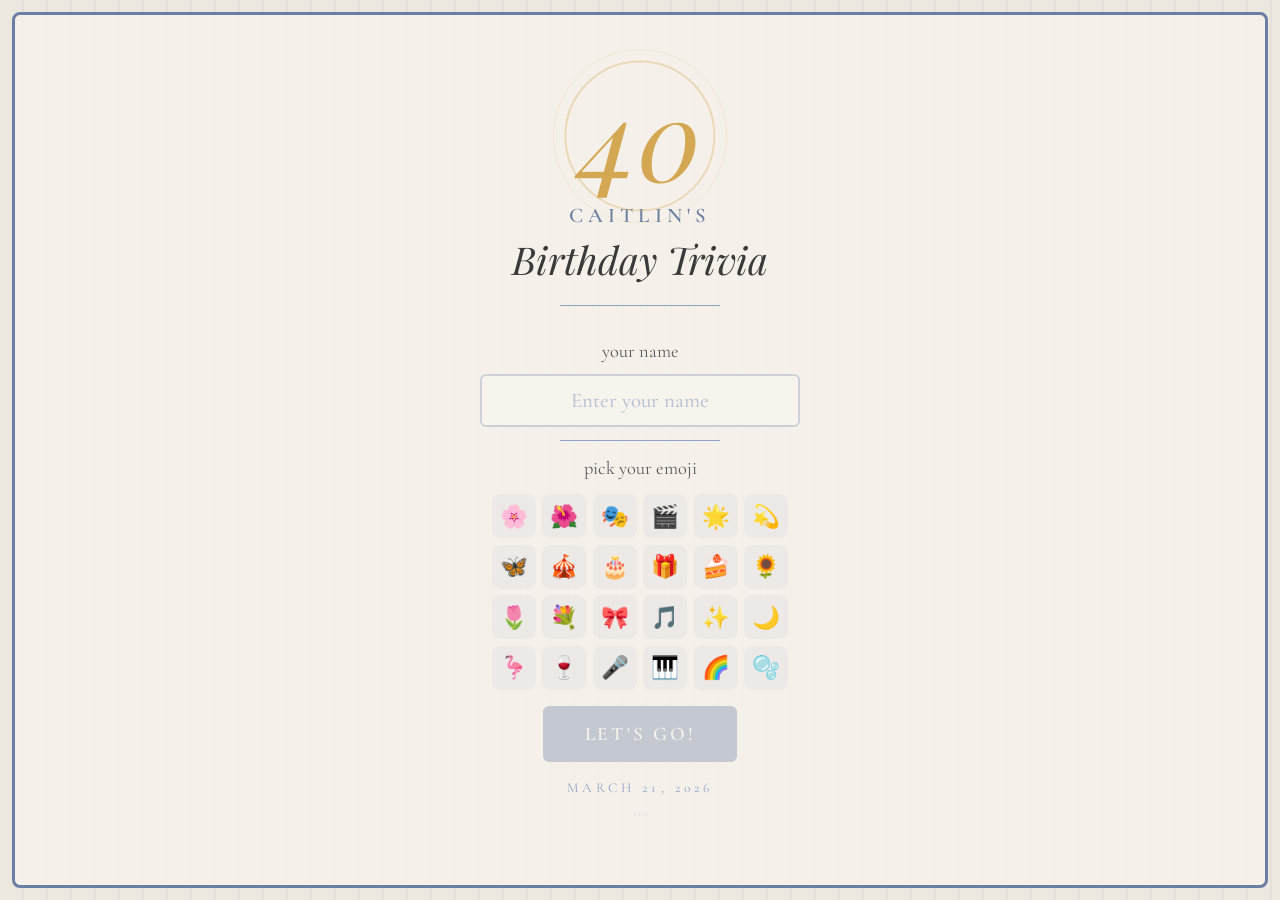
<file: index.html>
<!DOCTYPE html>
<html lang="en">
<head>
  <meta charset="UTF-8">
  <meta name="viewport" content="width=device-width, initial-scale=1, maximum-scale=1, user-scalable=no">
  <title>Caitlin's 40th · Birthday Trivia</title>
  <link rel="preconnect" href="https://fonts.googleapis.com">
  <link rel="preconnect" href="https://fonts.gstatic.com" crossorigin>
  <link href="https://fonts.googleapis.com/css2?family=Cormorant+Garamond:ital,wght@0,400;0,500;0,600;1,400&family=Playfair+Display:ital,wght@0,400;1,400&display=swap" rel="stylesheet">
  <link rel="stylesheet" href="style.css">
</head>
<body>

  <!-- Screen: Welcome -->
  <section id="welcome" class="screen active">
    <div class="frame" style="justify-content:center; text-align:center; gap:0.25rem;">
      <div class="crest">40</div>
      <h1 class="header-caps-lg">Caitlin's</h1>
      <h2 class="script-text">Birthday Trivia</h2>
      <div class="divider"></div>
      <div class="name-input-group">
        <label class="body-text" for="player-name">your name</label>
        <input type="text" id="player-name" class="name-input" placeholder="Enter your name" autocomplete="off" maxlength="20">
      </div>
      <div class="divider" style="margin:0.6rem auto;"></div>
      <p class="body-text">pick your emoji</p>
      <div class="emoji-grid" id="emoji-grid"></div>
      <button class="btn-primary" id="btn-start" disabled>Let's Go!</button>
      <p class="subtitle" style="margin-top:0.75rem;">March 21, 2026</p>
      <p style="font-size:0.55rem; color:var(--slate-light); opacity:0.35; margin-top:0.25rem;">v1.0</p>
    </div>
  </section>

  <!-- Screen: Section Intros (reused by JS) -->
  <section id="section-intro" class="screen">
    <div class="frame intro-frame">
      <p class="section-round" id="intro-round"></p>
      <div class="section-icon" id="intro-icon"></div>
      <h2 class="section-title" id="intro-title"></h2>
      <div class="divider"></div>
      <p class="section-desc" id="intro-desc"></p>
      <p class="section-instructions" id="intro-instructions"></p>
      <button class="btn-primary btn-section" id="btn-begin-section">Begin Round</button>
    </div>
  </section>

  <!-- Screen: Question (single, content swapped by JS) -->
  <section id="question" class="screen">
    <div class="frame question-frame">
      <div class="question-header">
        <span class="header-caps" id="q-header-left"></span>
        <span class="header-caps question-points" id="q-header-right"></span>
      </div>
      <div class="divider-full"></div>
      <div class="question-body" id="question-body">
        <!-- Dynamically populated -->
      </div>
      <div class="question-nav">
        <button class="nav-btn" id="prev-btn" disabled>&larr; prev</button>
        <button class="nav-btn" id="next-btn">next &rarr;</button>
      </div>
      <div class="divider-full"></div>
      <div class="timeline" id="timeline"></div>
    </div>
  </section>

  <!-- Screen: Submit -->
  <section id="submit" class="screen">
    <div class="frame" style="justify-content:center; text-align:center; gap:0.6rem;">
      <div class="crest" style="font-size:clamp(3rem,10vw,5rem);">40</div>
      <h2 class="script-text">All answers in!</h2>
      <div class="player-identity">
        <span class="player-emoji-lg" id="submit-emoji"></span>
        <span class="player-name-lg" id="submit-name"></span>
      </div>
      <div class="divider"></div>
      <a class="btn-primary" id="text-collin-btn" href="#" style="text-decoration:none; display:inline-block;">Text Collin</a>
      <button class="btn-primary" id="copy-btn" style="background:transparent; color:var(--slate); border-color:var(--slate-light);">Copy Link Instead</button>
      <textarea class="url-display" id="url-display" readonly style="display:none;"></textarea>
      <div class="divider"></div>
      <p class="unanswered-note" id="unanswered-note"></p>
    </div>
  </section>

  <script src="questions.js"></script>
  <script src="app.js"></script>
</body>
</html>
</file>
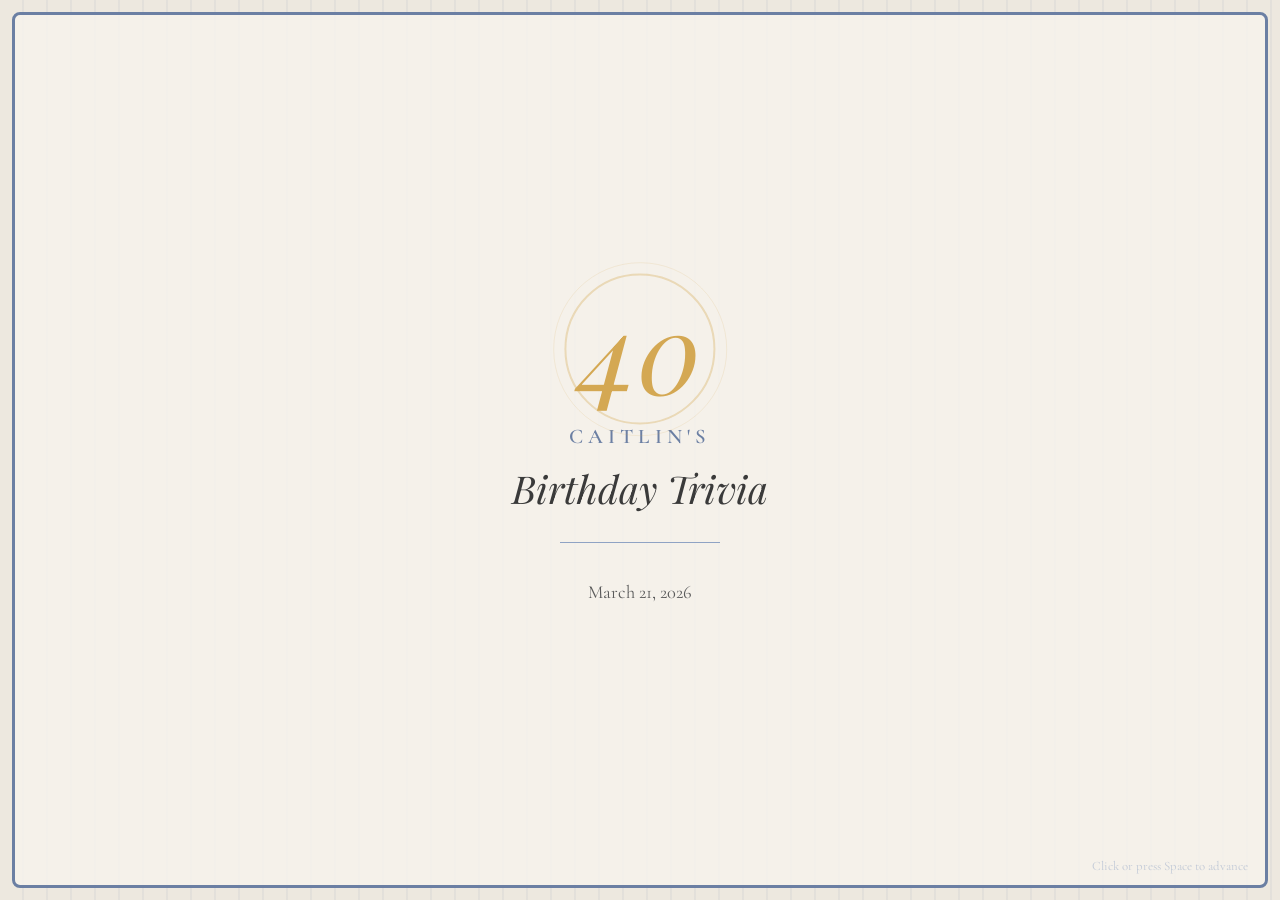
<file: display.html>
<!DOCTYPE html>
<html lang="en">
<head>
  <meta charset="UTF-8">
  <meta name="viewport" content="width=device-width, initial-scale=1, maximum-scale=1, user-scalable=no">
  <title>Caitlin's 40th · Display Mode</title>
  <link rel="preconnect" href="https://fonts.googleapis.com">
  <link rel="preconnect" href="https://fonts.gstatic.com" crossorigin>
  <link href="https://fonts.googleapis.com/css2?family=Cormorant+Garamond:ital,wght@0,400;0,500;0,600;1,400&family=Playfair+Display:ital,wght@0,400;1,400&display=swap" rel="stylesheet">
  <link rel="stylesheet" href="style.css">
</head>
<body>

  <!-- Display: Title -->
  <section id="d-title" class="screen active">
    <div class="frame display-frame">
      <div class="crest">40</div>
      <h1 class="header-caps-lg">Caitlin's</h1>
      <h2 class="script-text">Birthday Trivia</h2>
      <div class="divider"></div>
      <p class="body-text" style="margin-top:0.5rem;">March 21, 2026</p>
    </div>
  </section>

  <!-- Display: Section Intro -->
  <section id="d-intro" class="screen">
    <div class="frame display-frame">
      <p class="section-round" id="d-intro-round"></p>
      <div class="section-icon" id="d-intro-icon"></div>
      <h2 class="section-title" id="d-intro-title"></h2>
      <div class="divider"></div>
      <p class="section-desc" id="d-intro-desc"></p>
      <p class="section-instructions" id="d-intro-instructions" style="margin-top:0.5rem;"></p>
    </div>
  </section>

  <!-- Display: Question -->
  <section id="d-question" class="screen">
    <div class="frame display-frame" style="justify-content:flex-start; text-align:left;">
      <div class="question-header" style="width:100%;">
        <span class="header-caps" id="d-q-header"></span>
        <span class="header-caps question-points" id="d-q-points"></span>
      </div>
      <div class="divider-full"></div>
      <div id="d-q-body" style="flex:1; display:flex; flex-direction:column; align-items:center; justify-content:center; width:100%; overflow-y:auto;">
        <!-- Populated by JS -->
      </div>
    </div>
  </section>

  <!-- Display: Answer Reveal -->
  <section id="d-answer" class="screen">
    <div class="frame display-frame">
      <div class="question-header" style="width:100%;">
        <span class="header-caps" id="d-a-header"></span>
      </div>
      <div class="divider-full"></div>
      <div id="d-a-body" style="flex:1; display:flex; flex-direction:column; align-items:center; justify-content:center; width:100%; gap:0.75rem;">
        <!-- Populated by JS -->
      </div>
    </div>
  </section>

  <p class="display-nav-hint">Click or press Space to advance</p>

  <script src="questions.js"></script>
  <script src="display.js"></script>
</body>
</html>
</file>
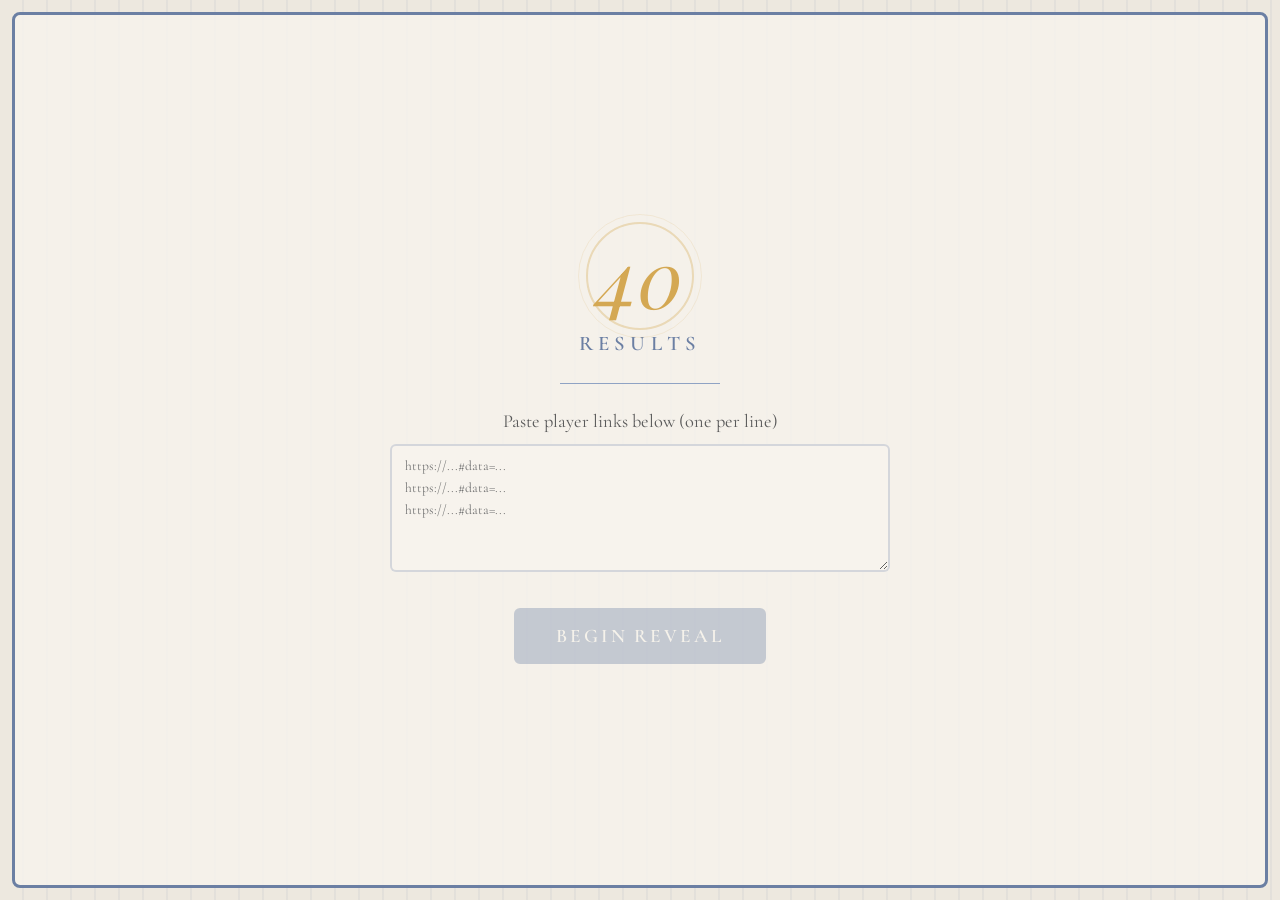
<file: results.html>
<!DOCTYPE html>
<html lang="en">
<head>
  <meta charset="UTF-8">
  <meta name="viewport" content="width=device-width, initial-scale=1, maximum-scale=1, user-scalable=no">
  <title>Caitlin's 40th · Results</title>
  <link rel="preconnect" href="https://fonts.googleapis.com">
  <link rel="preconnect" href="https://fonts.gstatic.com" crossorigin>
  <link href="https://fonts.googleapis.com/css2?family=Cormorant+Garamond:ital,wght@0,400;0,500;0,600;1,400&family=Playfair+Display:ital,wght@0,400;1,400&display=swap" rel="stylesheet">
  <link rel="stylesheet" href="style.css">
</head>
<body>

  <!-- Eval: URL Input -->
  <section id="eval-input" class="screen active">
    <div class="frame" style="justify-content:center; text-align:center; gap:0.5rem;">
      <div class="crest" style="font-size:clamp(3rem,10vw,5rem);">40</div>
      <h1 class="header-caps-lg">Results</h1>
      <div class="divider"></div>
      <p class="body-text">Paste player links below (one per line)</p>
      <textarea class="eval-textarea" id="eval-urls" placeholder="https://...#data=...&#10;https://...#data=...&#10;https://...#data=..."></textarea>
      <div class="eval-player-list" id="eval-players"></div>
      <button class="btn-primary" id="btn-begin-eval" disabled>Begin Reveal</button>
    </div>
  </section>

  <!-- Eval: Question Reveal -->
  <section id="eval-reveal" class="screen">
    <div class="frame eval-question-frame">
      <div class="question-header" style="width:100%;">
        <span class="header-caps" id="ev-header"></span>
        <span class="header-caps question-points" id="ev-points"></span>
      </div>
      <div class="divider-full"></div>
      <div class="eval-content" id="ev-content"></div>
      <div class="divider-full"></div>
      <div class="leaderboard collapsed" id="ev-leaderboard"></div>
      <div class="question-nav">
        <button class="nav-btn" id="ev-prev">&larr; prev</button>
        <button class="nav-btn" id="ev-next" style="color:var(--section-color); font-weight:600;">next &rarr;</button>
      </div>
    </div>
  </section>

  <!-- Eval: Winner -->
  <section id="eval-winner" class="screen">
    <div class="frame display-frame">
      <div class="crest" style="font-size:clamp(3rem,10vw,5rem);">40</div>
      <h1 class="header-caps-lg" id="winner-label">The Winner</h1>
      <div class="winner-emoji" id="w-emoji"></div>
      <div class="winner-name" id="w-name"></div>
      <div class="winner-score" id="w-score"></div>
      <div class="divider"></div>
      <div class="script-text-sm" style="color:var(--charcoal-soft);">Happy 40th, Caitlin!</div>
      <div class="divider-full" style="margin-top:auto;"></div>
      <div class="leaderboard" id="w-leaderboard" style="padding-bottom:0;"></div>
    </div>
    <div class="confetti-container" id="confetti"></div>
  </section>

  <script src="questions.js"></script>
  <script src="app.js"></script>
  <script src="results.js"></script>
</body>
</html>
</file>
<file: style.css>
/* ============================================
   Caitlin's 40th Birthday Trivia v2
   Design System: Garden Party Stationery
   with Section Themes
   ============================================ */

/* --- Reset & Base --- */
*, *::before, *::after {
  box-sizing: border-box;
  margin: 0;
  padding: 0;
}

html {
  -webkit-text-size-adjust: 100%;
}

body {
  font-family: 'Cormorant Garamond', Georgia, serif;
  font-size: 18px;
  line-height: 1.5;
  color: var(--charcoal);
  background: var(--cream-dark);
  background-image: repeating-linear-gradient(
    90deg,
    transparent 0px,
    transparent 22px,
    rgba(107, 127, 163, 0.08) 22px,
    rgba(107, 127, 163, 0.08) 24px
  );
  overflow: hidden;
  height: 100dvh;
  touch-action: manipulation;
  -webkit-tap-highlight-color: transparent;
}

/* --- Custom Properties --- */
:root {
  /* Core palette */
  --cream: #F7F3ED;
  --cream-dark: #EDE8DF;
  --slate: #6B7FA3;
  --slate-dark: #4A5F82;
  --slate-light: #8FA3C4;
  --charcoal: #3A3A3A;
  --charcoal-soft: #5A5A5A;

  /* Botanical accents */
  --rose: #C47A8A;
  --gold: #D4A853;
  --sage: #7A9B6D;

  /* Section colors */
  --broadway: #D4A853;
  --movies: #C47A8A;
  --pir: #7A9B6D;

  /* Feedback */
  --correct: #6A9B5C;
  --incorrect: #B55A5A;

  /* Active section (set by JS) */
  --section-color: var(--slate);

  /* Layout */
  --frame-margin: 12px;
  --frame-padding: clamp(1.25rem, 3vw, 2rem);
  --frame-border: 3px;
  --frame-radius: 8px;
}


/* --- Typography --- */
.header-caps {
  font-family: 'Cormorant Garamond', Georgia, serif;
  font-weight: 600;
  font-size: clamp(0.8rem, 2vw, 0.95rem);
  letter-spacing: 0.22em;
  text-transform: uppercase;
  color: var(--slate);
}

.header-caps-lg {
  font-family: 'Cormorant Garamond', Georgia, serif;
  font-weight: 600;
  font-size: clamp(1rem, 2.5vw, 1.3rem);
  letter-spacing: 0.25em;
  text-transform: uppercase;
  color: var(--slate);
}

.script-text {
  font-family: 'Playfair Display', Georgia, serif;
  font-style: italic;
  font-weight: 400;
  font-size: clamp(1.6rem, 5vw, 2.4rem);
  color: var(--charcoal);
  line-height: 1.3;
}

.script-text-sm {
  font-family: 'Playfair Display', Georgia, serif;
  font-style: italic;
  font-weight: 400;
  font-size: clamp(1.1rem, 3vw, 1.5rem);
  color: var(--charcoal);
  line-height: 1.4;
}

.body-text {
  font-family: 'Cormorant Garamond', Georgia, serif;
  font-weight: 400;
  font-size: clamp(1rem, 2.5vw, 1.15rem);
  color: var(--charcoal-soft);
}

.subtitle {
  font-family: 'Cormorant Garamond', Georgia, serif;
  font-weight: 400;
  font-size: clamp(0.75rem, 1.8vw, 0.85rem);
  letter-spacing: 0.3em;
  text-transform: uppercase;
  color: var(--slate-light);
}


/* --- Frame (Signature Border) --- */
.frame {
  margin: var(--frame-margin);
  border: var(--frame-border) solid var(--slate);
  border-radius: var(--frame-radius);
  padding: var(--frame-padding);
  background: rgba(247, 243, 237, 0.82);
  height: calc(100dvh - var(--frame-margin) * 2);
  display: flex;
  flex-direction: column;
  align-items: center;
  position: relative;
  z-index: 1;
  overflow: hidden;
}


/* --- Divider --- */
.divider {
  width: 40%;
  max-width: 160px;
  height: 1px;
  background: var(--slate-light);
  margin: 1rem auto;
  flex-shrink: 0;
}

.divider-full {
  width: 100%;
  height: 1px;
  background: var(--slate-light);
  margin: 0.6rem 0;
  flex-shrink: 0;
  opacity: 0.6;
}


/* --- Screens --- */
.screen {
  display: none;
  position: fixed;
  inset: 0;
  z-index: 1;
}
.screen.active {
  display: block;
}


/* --- Crest --- */
.crest {
  font-family: 'Playfair Display', Georgia, serif;
  font-style: italic;
  font-size: clamp(4rem, 12vw, 7rem);
  color: var(--gold);
  line-height: 1;
  margin-bottom: 0.25rem;
  position: relative;
}
.crest::before {
  content: '';
  position: absolute;
  top: 50%;
  left: 50%;
  transform: translate(-50%, -50%);
  width: 1.35em;
  height: 1.35em;
  border: 2px solid var(--gold);
  border-radius: 50%;
  opacity: 0.35;
}
.crest::after {
  content: '';
  position: absolute;
  top: 50%;
  left: 50%;
  transform: translate(-50%, -50%);
  width: 1.55em;
  height: 1.55em;
  border: 1px solid var(--gold);
  border-radius: 50%;
  opacity: 0.15;
}


/* =============================================
   Welcome Screen
   ============================================= */

#welcome .frame {
  justify-content: center;
  text-align: center;
  gap: 0.25rem;
}

.name-input-group {
  display: flex;
  flex-direction: column;
  align-items: center;
  gap: 0.5rem;
  width: 100%;
  max-width: 320px;
  margin-top: 0.75rem;
}

.name-input {
  font-family: 'Cormorant Garamond', Georgia, serif;
  font-size: clamp(1.1rem, 2.5vw, 1.3rem);
  font-weight: 500;
  padding: 0.75rem 1rem;
  border: 2px solid rgba(107, 127, 163, 0.3);
  border-radius: 6px;
  background: var(--cream);
  color: var(--charcoal);
  text-align: center;
  width: 100%;
  outline: none;
  transition: border-color 0.2s ease;
}
.name-input:focus {
  border-color: var(--slate);
}
.name-input::placeholder {
  color: var(--slate-light);
  opacity: 0.6;
}

.emoji-grid {
  display: flex;
  flex-wrap: wrap;
  justify-content: center;
  gap: 0.4rem;
  max-width: 340px;
  margin-top: 0.5rem;
}

.emoji-btn {
  width: 44px;
  height: 44px;
  font-size: 1.4rem;
  border: 2px solid transparent;
  border-radius: 8px;
  background: rgba(107, 127, 163, 0.06);
  cursor: pointer;
  display: flex;
  align-items: center;
  justify-content: center;
  transition: border-color 0.2s ease, background 0.2s ease, transform 0.15s ease;
  -webkit-user-select: none;
  user-select: none;
}
.emoji-btn:active {
  transform: scale(0.92);
}
.emoji-btn.selected {
  border-color: var(--slate);
  background: rgba(107, 127, 163, 0.12);
  box-shadow: 0 0 0 1px var(--slate);
}

.btn-primary {
  font-family: 'Cormorant Garamond', Georgia, serif;
  font-weight: 600;
  font-size: clamp(1rem, 2.5vw, 1.2rem);
  letter-spacing: 0.15em;
  text-transform: uppercase;
  padding: 0.9rem 2.5rem;
  border: 2px solid var(--slate);
  border-radius: 6px;
  background: var(--slate);
  color: var(--cream);
  cursor: pointer;
  transition: background 0.2s ease, border-color 0.2s ease, transform 0.15s ease, opacity 0.2s ease;
  min-height: 48px;
  margin-top: 0.75rem;
}
.btn-primary:active {
  transform: scale(0.97);
}
.btn-primary:disabled {
  opacity: 0.35;
  cursor: default;
}

.btn-section {
  border-color: var(--section-color);
  background: var(--section-color);
}


/* =============================================
   Section Intro Screens
   ============================================= */

.intro-frame {
  justify-content: center;
  text-align: center;
  gap: 0.5rem;
}

.section-round {
  font-family: 'Cormorant Garamond', Georgia, serif;
  font-weight: 600;
  font-size: clamp(0.7rem, 1.8vw, 0.85rem);
  letter-spacing: 0.3em;
  text-transform: uppercase;
  color: var(--section-color);
}

.section-icon {
  font-size: clamp(1.5rem, 4vw, 2rem);
  letter-spacing: 0.5em;
  color: var(--section-color);
  margin: 0.25rem 0;
}

.section-title {
  font-family: 'Playfair Display', Georgia, serif;
  font-style: italic;
  font-weight: 400;
  font-size: clamp(2.2rem, 7vw, 3.5rem);
  color: var(--section-color);
  line-height: 1.2;
}

.section-desc {
  font-family: 'Playfair Display', Georgia, serif;
  font-style: italic;
  font-size: clamp(0.95rem, 2.2vw, 1.1rem);
  color: var(--charcoal-soft);
  line-height: 1.6;
  max-width: 480px;
  margin: 0.5rem auto;
}

.section-instructions {
  font-family: 'Cormorant Garamond', Georgia, serif;
  font-weight: 500;
  font-size: clamp(0.9rem, 2vw, 1.05rem);
  color: var(--charcoal);
  max-width: 440px;
}


/* =============================================
   Question Screens (Shared)
   ============================================= */

.question-frame {
  align-items: stretch;
  justify-content: flex-start;
}

.question-header {
  display: flex;
  justify-content: space-between;
  align-items: center;
  width: 100%;
  flex-shrink: 0;
}

.section-badge {
  color: var(--section-color);
  font-weight: 600;
  letter-spacing: 0.12em;
}

.question-points {
  color: var(--section-color);
}

.question-body {
  flex: 1;
  min-height: 0;
  overflow-y: auto;
  -webkit-overflow-scrolling: touch;
  scrollbar-width: none;
  display: flex;
  flex-direction: column;
  padding: 0.5rem 0 2rem;
}
.question-body::-webkit-scrollbar { display: none; }

.question-label {
  font-family: 'Cormorant Garamond', Georgia, serif;
  font-weight: 600;
  font-size: clamp(0.85rem, 2vw, 0.95rem);
  letter-spacing: 0.08em;
  color: var(--charcoal-soft);
  margin-bottom: 0.3rem;
  margin-top: 0.75rem;
}
.question-label:first-of-type {
  margin-top: 0;
}

.text-input {
  font-family: 'Cormorant Garamond', Georgia, serif;
  font-size: clamp(1.05rem, 2.5vw, 1.2rem);
  font-weight: 500;
  padding: 0.65rem 0.85rem;
  border: 2px solid rgba(107, 127, 163, 0.25);
  border-radius: 6px;
  background: var(--cream);
  color: var(--charcoal);
  width: 100%;
  outline: none;
  transition: border-color 0.2s ease;
}
.text-input:focus {
  border-color: var(--section-color);
}
.text-input::placeholder {
  color: var(--slate-light);
  opacity: 0.5;
}

/* Numeric input with prefix/suffix */
.numeric-field {
  display: flex;
  align-items: center;
  gap: 0.25rem;
}
.numeric-field .text-input {
  text-align: right;
}
.numeric-prefix, .numeric-suffix {
  font-family: 'Cormorant Garamond', Georgia, serif;
  font-weight: 600;
  font-size: clamp(1.05rem, 2.5vw, 1.2rem);
  color: var(--charcoal-soft);
  flex-shrink: 0;
}


/* Rotten Tomatoes Input */
.rt-input-row {
  display: flex;
  align-items: center;
  gap: 0.6rem;
}

.rt-field {
  flex: 1;
  transition: border-color 0.3s ease, box-shadow 0.3s ease;
  border-radius: 6px;
}
.rt-field .text-input {
  transition: border-color 0.3s ease, box-shadow 0.3s ease;
}

.rt-field.rt-fresh .text-input {
  border-color: #f93208;
  box-shadow: 0 0 8px rgba(249, 50, 8, 0.2), 0 0 16px rgba(249, 50, 8, 0.08);
}

.rt-field.rt-rotten .text-input {
  border-color: #6bc531;
  box-shadow: 0 0 8px rgba(107, 197, 49, 0.25), 0 0 16px rgba(107, 197, 49, 0.1);
}

.rt-icon {
  width: 36px;
  height: 36px;
  flex-shrink: 0;
  display: flex;
  align-items: center;
  justify-content: center;
  transition: transform 0.3s ease, opacity 0.3s ease;
  opacity: 0;
  transform: scale(0.6);
}

.rt-icon-fresh,
.rt-icon-rotten {
  opacity: 1;
  transform: scale(1);
}

.rt-icon-img {
  width: 100%;
  height: 100%;
  object-fit: contain;
}


/* Navigation */
.question-nav {
  display: flex;
  justify-content: space-between;
  align-items: center;
  width: 100%;
  flex-shrink: 0;
  padding: 0.25rem 0;
}

.nav-btn {
  font-family: 'Cormorant Garamond', Georgia, serif;
  font-weight: 500;
  font-size: 0.95rem;
  letter-spacing: 0.05em;
  color: var(--slate);
  background: none;
  border: none;
  cursor: pointer;
  padding: 0.5rem 0.25rem;
  min-height: 44px;
  min-width: 44px;
  display: flex;
  align-items: center;
  transition: opacity 0.2s ease;
}
.nav-btn:disabled {
  opacity: 0.25;
  cursor: default;
}

/* Timeline */
.timeline {
  display: flex;
  align-items: center;
  justify-content: center;
  gap: 5px;
  width: 100%;
  padding: 0.3rem 0 0.1rem;
  flex-shrink: 0;
  flex-wrap: wrap;
}

.timeline-section-gap {
  width: 8px;
  flex-shrink: 0;
}

.timeline-dot {
  width: 8px;
  height: 8px;
  border-radius: 50%;
  border: 1.5px solid var(--slate-light);
  background: transparent;
  cursor: pointer;
  transition: all 0.25s ease;
  flex-shrink: 0;
}
.timeline-dot.answered {
  background: var(--slate-light);
  border-color: var(--slate-light);
}
.timeline-dot.current {
  width: 11px;
  height: 11px;
  border-color: var(--section-color);
  background: var(--section-color);
  box-shadow: 0 0 0 3px rgba(107, 127, 163, 0.15);
}


/* =============================================
   Broadway — Audio Player
   ============================================= */

.audio-player {
  background: #1a1a2e;
  border-radius: 12px;
  padding: 1rem 1.25rem;
  display: flex;
  flex-direction: column;
  align-items: center;
  gap: 0.6rem;
  margin-bottom: 0.75rem;
  border: 2px solid var(--broadway);
  position: relative;
}

.audio-play-btn {
  width: 56px;
  height: 56px;
  border-radius: 50%;
  border: 2px solid var(--broadway);
  background: transparent;
  color: var(--broadway);
  font-size: 1.5rem;
  cursor: pointer;
  display: flex;
  align-items: center;
  justify-content: center;
  transition: background 0.2s ease, color 0.2s ease, transform 0.15s ease;
}
.audio-play-btn:active {
  transform: scale(0.93);
}
.audio-play-btn.playing {
  background: var(--broadway);
  color: #1a1a2e;
}

.audio-progress {
  width: 100%;
  display: flex;
  align-items: center;
  gap: 0.5rem;
}

.audio-bar-bg {
  flex: 1;
  height: 4px;
  background: rgba(255, 255, 255, 0.15);
  border-radius: 2px;
  position: relative;
  overflow: hidden;
}

.audio-bar-fill {
  position: absolute;
  left: 0;
  top: 0;
  bottom: 0;
  width: 0%;
  background: var(--broadway);
  border-radius: 2px;
  transition: width 0.1s linear;
}

.audio-time {
  font-family: 'Courier New', monospace;
  font-size: 0.75rem;
  color: rgba(255, 255, 255, 0.5);
  min-width: 2.5rem;
  text-align: right;
}

.audio-note {
  font-family: 'Cormorant Garamond', Georgia, serif;
  font-size: 0.8rem;
  color: rgba(255, 255, 255, 0.35);
  text-align: center;
}


/* =============================================
   Movies — Headshot Grid
   ============================================= */

.headshot-grid {
  display: grid;
  grid-template-columns: repeat(4, 1fr);
  gap: 0.5rem;
  margin-bottom: 0.5rem;
  max-height: 28vh;
  flex-shrink: 0;
}

.headshot-card {
  background: var(--cream);
  border: 3px solid white;
  border-radius: 4px;
  box-shadow: 0 2px 8px rgba(0, 0, 0, 0.1);
  overflow: hidden;
  transform: rotate(var(--rotate, 0deg));
  transition: transform 0.3s ease;
  min-height: 0;
}
.headshot-card:nth-child(1) { --rotate: -2deg; }
.headshot-card:nth-child(2) { --rotate: 1.5deg; }
.headshot-card:nth-child(3) { --rotate: -1deg; }
.headshot-card:nth-child(4) { --rotate: 2.5deg; }

.headshot-img {
  width: 100%;
  height: 100%;
  object-fit: cover;
  display: block;
}

.headshot-placeholder {
  width: 100%;
  height: 100%;
  display: flex;
  align-items: center;
  justify-content: center;
  background: var(--cream-dark);
  color: var(--slate-light);
  font-size: 1.5rem;
}

.movie-clue {
  text-align: center;
  margin-bottom: 0.5rem;
}

.movie-year {
  font-family: 'Cormorant Garamond', Georgia, serif;
  font-weight: 600;
  font-size: clamp(1.1rem, 2.5vw, 1.3rem);
  letter-spacing: 0.15em;
  color: var(--charcoal);
}

.movie-genre {
  font-family: 'Playfair Display', Georgia, serif;
  font-style: italic;
  font-size: clamp(0.95rem, 2.2vw, 1.1rem);
  color: var(--charcoal-soft);
}


/* =============================================
   Price is Right — Podium & Items
   ============================================= */

.pir-year-header {
  text-align: center;
  background: var(--pir);
  color: var(--cream);
  padding: 0.5rem 1.25rem;
  border-radius: 8px;
  margin-bottom: 0.6rem;
}

.pir-year-number {
  font-family: 'Cormorant Garamond', Georgia, serif;
  font-weight: 600;
  font-size: clamp(1.3rem, 3vw, 1.6rem);
  letter-spacing: 0.15em;
}

.pir-year-age {
  font-family: 'Playfair Display', Georgia, serif;
  font-style: italic;
  font-size: clamp(0.85rem, 2vw, 1rem);
  opacity: 0.85;
}

.pir-item {
  border: 2px solid rgba(107, 127, 163, 0.2);
  border-radius: 8px;
  padding: 1rem;
  background: var(--cream);
  flex: 1;
  display: flex;
  flex-direction: column;
  align-items: center;
  text-align: center;
}

.pir-item-badge {
  font-family: 'Cormorant Garamond', Georgia, serif;
  font-weight: 600;
  font-size: clamp(0.7rem, 1.6vw, 0.8rem);
  letter-spacing: 0.2em;
  text-transform: uppercase;
  margin-bottom: 0.15rem;
}
.pir-item-badge.toy { color: var(--gold); }
.pir-item-badge.car { color: var(--pir); }
.pir-item-badge.home { color: var(--rose); }

.pir-item-name {
  font-family: 'Cormorant Garamond', Georgia, serif;
  font-weight: 600;
  font-size: clamp(1rem, 2.2vw, 1.15rem);
  color: var(--charcoal);
  margin-bottom: 0.15rem;
}

.pir-item-desc {
  font-family: 'Playfair Display', Georgia, serif;
  font-style: italic;
  font-size: clamp(0.8rem, 1.8vw, 0.9rem);
  color: var(--charcoal-soft);
  margin-bottom: 0.4rem;
}


/* PIR Showcase — item image display */
.pir-showcase {
  position: relative;
  display: flex;
  align-items: center;
  justify-content: center;
  padding: 1rem 0.5rem;
  border-radius: 8px;
  background: radial-gradient(ellipse at center, rgba(212, 168, 83, 0.1) 0%, transparent 70%);
  overflow: hidden;
  margin: 0.5rem 0;
  width: 100%;
}

.pir-showcase::after {
  content: '';
  position: absolute;
  bottom: 0;
  left: 15%;
  right: 15%;
  height: 2px;
  background: linear-gradient(90deg, transparent, var(--gold), transparent);
  opacity: 0.3;
}

.pir-showcase-img {
  height: 22vh;
  max-width: 85%;
  object-fit: contain;
  filter: drop-shadow(0 4px 16px rgba(0, 0, 0, 0.15));
}

/* Podium display */
.podium-display {
  background: var(--pir);
  border-radius: 8px;
  padding: 0.4rem 0.75rem;
  display: flex;
  align-items: center;
  justify-content: center;
  box-shadow: 0 2px 6px rgba(0, 0, 0, 0.12);
  position: relative;
  overflow: hidden;
  width: 100%;
  margin-top: 0.5rem;
}

.podium-screen {
  background: #1a1a2e;
  border-radius: 5px;
  padding: 0.35rem 0.75rem;
  width: 100%;
  display: flex;
  align-items: baseline;
  justify-content: center;
  min-height: 2.5rem;
  box-shadow: inset 0 2px 4px rgba(0, 0, 0, 0.4);
}

.podium-prefix {
  font-family: 'Courier New', monospace;
  font-size: clamp(1rem, 3vw, 1.3rem);
  color: rgba(255, 255, 255, 0.35);
  margin-right: 0.15rem;
  transition: color 0.2s ease;
}
.podium-screen.has-value .podium-prefix {
  color: rgba(255, 255, 255, 0.9);
}

.podium-value {
  font-family: 'Courier New', monospace;
  font-weight: 700;
  font-size: clamp(1.3rem, 4vw, 1.8rem);
  color: #40e0d0;
  letter-spacing: 0.06em;
  text-shadow: 0 0 6px rgba(64, 224, 208, 0.4);
  min-width: 2ch;
  text-align: right;
}
.podium-value.empty {
  color: rgba(64, 224, 208, 0.2);
}

.podium-input {
  position: absolute;
  opacity: 0;
  width: 100%;
  height: 100%;
  top: 0;
  left: 0;
  font-size: 16px;
  z-index: 2;
  cursor: pointer;
}

@keyframes podiumGlow {
  0%, 100% { box-shadow: 0 2px 6px rgba(0, 0, 0, 0.12); }
  50% { box-shadow: 0 2px 12px rgba(0, 0, 0, 0.18), 0 0 16px rgba(122, 155, 109, 0.15); }
}
.podium-display.focused {
  animation: podiumGlow 1.5s ease infinite;
}


/* =============================================
   Submit Screen
   ============================================= */

#submit .frame {
  justify-content: center;
  text-align: center;
  gap: 0.6rem;
}

.player-identity {
  display: flex;
  align-items: center;
  justify-content: center;
  gap: 0.5rem;
  margin: 0.25rem 0;
}

.player-emoji-lg {
  font-size: 2rem;
}

.player-name-lg {
  font-family: 'Playfair Display', Georgia, serif;
  font-style: italic;
  font-size: clamp(1.3rem, 3vw, 1.6rem);
  color: var(--charcoal);
}

.url-display {
  font-family: 'Cormorant Garamond', Georgia, serif;
  font-size: 0.75rem;
  letter-spacing: 0.02em;
  width: 100%;
  max-width: 380px;
  height: 2.5rem;
  padding: 0.4rem 0.6rem;
  border: 1px solid rgba(107, 127, 163, 0.25);
  border-radius: 4px;
  background: var(--cream-dark);
  color: var(--charcoal-soft);
  resize: none;
  text-align: center;
  line-height: 1.8;
}

.btn-primary.copied {
  background: var(--sage);
  border-color: var(--sage);
}

.unanswered-note {
  font-family: 'Cormorant Garamond', Georgia, serif;
  font-weight: 500;
  font-size: 0.95rem;
  color: var(--rose);
  cursor: pointer;
  padding: 0.25rem;
}
.unanswered-note:empty {
  display: none;
}


/* =============================================
   Display Mode
   ============================================= */

.display-frame {
  align-items: center;
  justify-content: center;
  text-align: center;
  gap: 0.75rem;
}

.display-question-text {
  font-family: 'Cormorant Garamond', Georgia, serif;
  font-weight: 500;
  font-size: clamp(1.3rem, 3vw, 1.8rem);
  color: var(--charcoal);
  line-height: 1.5;
  max-width: 700px;
}

.display-sub-questions {
  display: flex;
  flex-direction: column;
  gap: 0.4rem;
  margin-top: 0.5rem;
}

.display-sub-q {
  font-family: 'Cormorant Garamond', Georgia, serif;
  font-weight: 500;
  font-size: clamp(1rem, 2.5vw, 1.3rem);
  color: var(--section-color);
  letter-spacing: 0.05em;
}

.display-nav-hint {
  position: fixed;
  bottom: 1.5rem;
  right: 2rem;
  font-family: 'Cormorant Garamond', Georgia, serif;
  font-size: 0.8rem;
  color: var(--slate-light);
  opacity: 0.5;
  z-index: 10;
}


/* =============================================
   Results / Evaluation Mode
   ============================================= */

#eval-input .frame {
  justify-content: center;
  text-align: center;
  gap: 0.5rem;
}

.eval-textarea {
  font-family: 'Cormorant Garamond', Georgia, serif;
  font-size: 0.85rem;
  width: 100%;
  max-width: 500px;
  height: 8rem;
  padding: 0.6rem 0.8rem;
  border: 2px solid rgba(107, 127, 163, 0.25);
  border-radius: 6px;
  background: var(--cream);
  color: var(--charcoal);
  resize: vertical;
  outline: none;
  line-height: 1.6;
}
.eval-textarea:focus {
  border-color: var(--slate);
}

.eval-player-list {
  display: flex;
  flex-wrap: wrap;
  justify-content: center;
  gap: 0.5rem;
  margin: 0.25rem 0;
}

.eval-player-chip {
  display: flex;
  align-items: center;
  gap: 0.25rem;
  padding: 0.25rem 0.6rem;
  border-radius: 20px;
  background: rgba(107, 127, 163, 0.08);
  font-family: 'Cormorant Garamond', Georgia, serif;
  font-weight: 600;
  font-size: 0.9rem;
  color: var(--charcoal);
}

/* Reveal screen */
.eval-question-frame {
  align-items: stretch;
  justify-content: flex-start;
}

.eval-content {
  flex: 1;
  min-height: 0;
  overflow-y: auto;
  scrollbar-width: none;
  display: flex;
  flex-direction: column;
  padding: 0.5rem 0;
}
.eval-content::-webkit-scrollbar { display: none; }

.eval-answer-row {
  display: flex;
  flex-wrap: wrap;
  gap: 0.5rem;
  margin-top: 0.5rem;
}

.eval-answer-card {
  flex: 1;
  min-width: 120px;
  border: 2px solid rgba(107, 127, 163, 0.15);
  border-radius: 8px;
  padding: 0.5rem 0.6rem;
  background: var(--cream);
}

.eval-card-header {
  display: flex;
  align-items: center;
  gap: 0.3rem;
  margin-bottom: 0.25rem;
}

.eval-card-emoji {
  font-size: 1rem;
}

.eval-card-name {
  font-family: 'Cormorant Garamond', Georgia, serif;
  font-weight: 600;
  font-size: 0.8rem;
  letter-spacing: 0.08em;
  color: var(--charcoal-soft);
}

.eval-card-answer {
  font-family: 'Cormorant Garamond', Georgia, serif;
  font-weight: 500;
  font-size: 0.95rem;
  color: var(--charcoal);
}

.eval-card-correct .eval-card-answer {
  color: var(--correct);
}
.eval-card-wrong .eval-card-answer {
  color: var(--charcoal-soft);
}

.eval-correct-area {
  margin-top: 0.75rem;
  padding-top: 0.5rem;
  border-top: 1px solid rgba(107, 127, 163, 0.2);
}

.eval-correct-label {
  color: var(--gold);
  margin-bottom: 0.15rem;
}

.eval-correct-value {
  font-family: 'Cormorant Garamond', Georgia, serif;
  font-weight: 600;
  font-size: clamp(1rem, 2.5vw, 1.2rem);
  color: var(--charcoal);
  margin-bottom: 0.25rem;
}

.eval-fun-fact {
  font-family: 'Playfair Display', Georgia, serif;
  font-style: italic;
  font-size: clamp(0.85rem, 1.8vw, 0.95rem);
  color: var(--charcoal-soft);
  line-height: 1.5;
}


/* Leaderboard */
.leaderboard {
  width: 100%;
  flex-shrink: 0;
  padding: 0.5rem 0;
}

.leaderboard.collapsed .leaderboard-row {
  display: none;
}

.leaderboard-title {
  color: var(--gold);
  margin-bottom: 0.4rem;
  text-align: center;
  cursor: pointer;
  -webkit-user-select: none;
  user-select: none;
}

.leaderboard-toggle {
  font-size: 0.7em;
  margin-left: 0.3em;
  display: inline-block;
  transition: transform 0.2s ease;
}

.leaderboard.collapsed .leaderboard-toggle {
  transform: rotate(-90deg);
}

.leaderboard-row {
  display: flex;
  align-items: center;
  gap: 0.5rem;
  margin-bottom: 0.35rem;
}

.lb-rank {
  font-family: 'Cormorant Garamond', Georgia, serif;
  font-weight: 600;
  font-size: 0.85rem;
  color: var(--charcoal-soft);
  min-width: 1.2rem;
  text-align: right;
}

.lb-emoji {
  font-size: 1.1rem;
}

.lb-name {
  font-family: 'Cormorant Garamond', Georgia, serif;
  font-weight: 600;
  font-size: 0.9rem;
  color: var(--charcoal);
  min-width: 60px;
}

.lb-bar-bg {
  flex: 1;
  height: 16px;
  background: rgba(107, 127, 163, 0.08);
  border-radius: 8px;
  overflow: hidden;
}

.lb-bar-fill {
  height: 100%;
  border-radius: 8px;
  background: var(--slate);
  transition: width 0.8s ease;
}
.lb-bar-fill.first { background: var(--gold); }
.lb-bar-fill.second { background: var(--slate); }
.lb-bar-fill.third { background: var(--rose); }


.lb-delta-badge {
  font-family: 'Cormorant Garamond', Georgia, serif;
  font-weight: 600;
  font-size: 0.8rem;
  color: var(--correct);
  min-width: 2.5rem;
  text-align: right;
  transition: opacity 0.3s ease;
}

.lb-score {
  font-family: 'Cormorant Garamond', Georgia, serif;
  font-weight: 600;
  font-size: 0.9rem;
  color: var(--charcoal);
  min-width: 2.5rem;
  text-align: right;
}


/* =============================================
   Winner Screen
   ============================================= */

.winner-emoji {
  font-size: clamp(3rem, 10vw, 5rem);
}

.winner-name {
  font-family: 'Playfair Display', Georgia, serif;
  font-style: italic;
  font-weight: 400;
  font-size: clamp(2.5rem, 8vw, 4rem);
  color: var(--gold);
  line-height: 1.1;
}

.winner-score {
  font-family: 'Cormorant Garamond', Georgia, serif;
  font-weight: 600;
  font-size: clamp(1.1rem, 2.5vw, 1.3rem);
  letter-spacing: 0.2em;
  color: var(--charcoal-soft);
}


/* =============================================
   Animations
   ============================================= */

@keyframes fadeIn {
  from { opacity: 0; transform: translateY(6px); }
  to   { opacity: 1; transform: translateY(0); }
}
.fade-in {
  animation: fadeIn 0.35s ease forwards;
}

@keyframes fadeInUp {
  from { opacity: 0; transform: translateY(12px); }
  to   { opacity: 1; transform: translateY(0); }
}

/* Confetti */
.confetti-container {
  position: fixed;
  inset: 0;
  pointer-events: none;
  z-index: 100;
  overflow: hidden;
}

.petal {
  position: absolute;
  top: -20px;
  border-radius: 50% 50% 50% 0;
  animation: petalFall linear forwards;
}

@keyframes petalFall {
  0%   { transform: translateY(0) rotate(0deg) translateX(0); opacity: 0.8; }
  25%  { transform: translateY(25vh) rotate(180deg) translateX(20px); }
  50%  { transform: translateY(50vh) rotate(360deg) translateX(-15px); }
  75%  { transform: translateY(75vh) rotate(540deg) translateX(10px); opacity: 0.6; }
  100% { transform: translateY(105vh) rotate(720deg) translateX(-5px); opacity: 0; }
}
</file>
